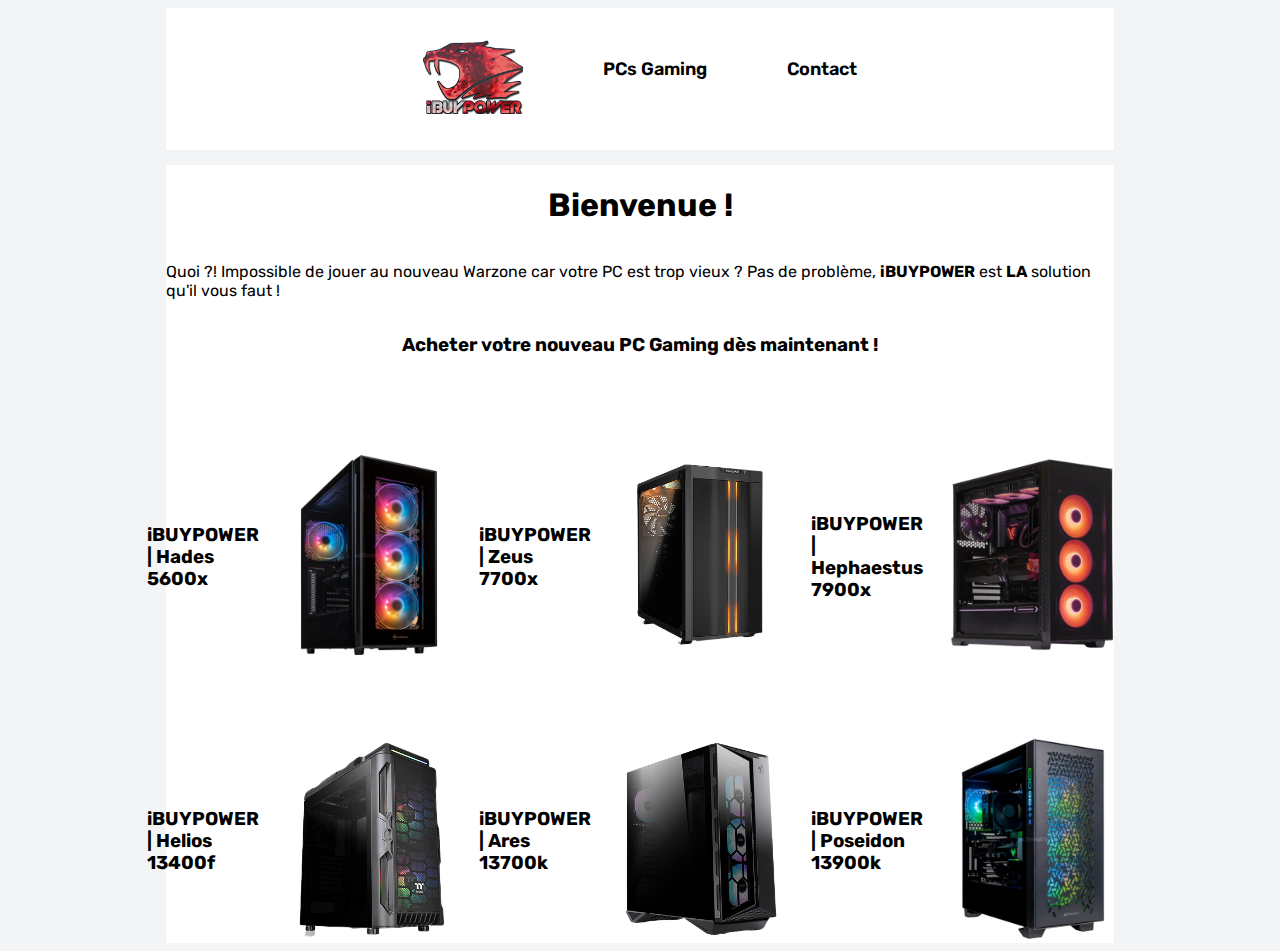
<file: index.html>
<!DOCTYPE html>
<html lang="fr">
  <head>
    <meta charset="UTF-8" />
    <meta http-equiv="X-UA-Compatible" content="IE=edge" />
    <meta name="viewport" content="width=device-width, initial-scale=1.0" />
    <meta name="description" content="NOUS SOMMES UN SUPER SITE !">
    <link rel="stylesheet" href="assets/style.css" />
    <link rel="icon" type="image/x-icon" href="assets/assets/img/favicon.ico">
    <title>
      iBUYPOWER | PC Gaming, PC et ordinateurs portables personnalisés
    </title>
  </head>

  <body>
    <div class="navbar">
      <a class="navbar-img" href="index.html"
        ><img src="assets/img/logo.png" alt="logo ibuypower"
      /></a>
      <a class="nav-item" href="products.html">
        <p>PCs Gaming</p>
      </a>
      <a class="nav-item" href="contact.html">
        <p>Contact</p>
      </a>
    </div>
    <div class="container">
      <h1>Bienvenue !</h1>
      <p>
        Quoi ?! Impossible de jouer au nouveau Warzone car votre PC est trop
        vieux ? Pas de problème, <b>iBUYPOWER</b> est <b>LA</b> solution qu'il
        vous faut !
      </p>

      <h3>Acheter votre nouveau PC Gaming dès maintenant !</h3>

      <div class="container-img-pc">
        <h3>iBUYPOWER | Hades 5600x</h3>
        <a href="products.html#Hades"><img src="assets/img/Hades.png" alt="PC Hades" /></a>
        <h3>iBUYPOWER | Zeus 7700x</h3>
        <a href="products.html#Zeus"><img src="assets/img/Zeus.png" alt="PC Zeus" /></a>
        <h3>iBUYPOWER | Hephaestus 7900x</h3>
        <a href="products.html#Hephaestus"
          ><img src="assets/img/Hephaestus.png" alt="PC Ares"/></a>
      </div>
      <div class="container-img-pc">
        <h3>iBUYPOWER | Helios 13400f</h3>
        <a href="products.html#Helios"><img src="assets/img/Helios.png" alt="PC Hades" /></a>
        <h3>iBUYPOWER | Ares 13700k</h3>
        <a href="products.html#Ares"><img src="assets/img/Ares.png" alt="PC Zeus" /></a>
        <h3>iBUYPOWER | Poseidon 13900k</h3>
        <a href="products.html#Poseidon"
          ><img src="assets/img/Poseidon.png" alt="PC Poseidon"
        /></a>
      </div>
    </div>
  </body>
</html>
</file>
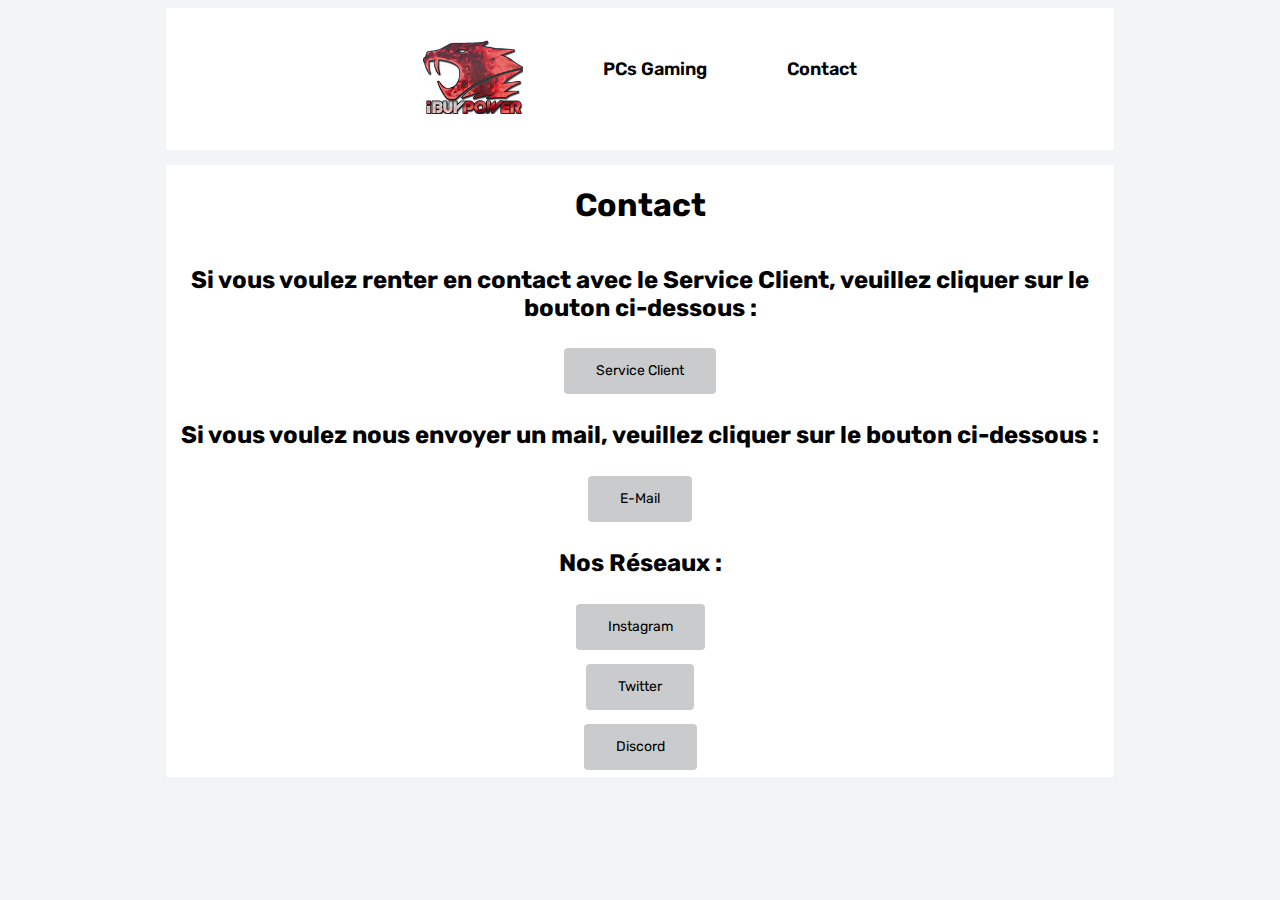
<file: contact.html>
<!DOCTYPE html>
<html lang="fr">
    <head>
        <meta charset="UTF-8" />
        <meta http-equiv="X-UA-Compatible" content="IE=edge" />
        <meta name="viewport" content="width=device-width, initial-scale=1.0" />
        <meta name="description" content="NOUS SOMMES UN SUPER SITE !" />
        <link rel="stylesheet" href="assets/style.css" />
        <link rel="icon" type="image/x-icon" href="assets/img/favicon.ico" />
        <title>
            iBUYPOWER | PC Gaming, PC et ordinateurs portables personnalisés
        </title>
    </head>

    <body>
        <div class="navbar">
            <a class="navbar-img" href="index.html"
                ><img src="assets/img/logo.png" alt="logo ibuypower"
            /></a>
            <a class="nav-item" href="products.html">
                <p>PCs Gaming</p>
            </a>
            <a class="nav-item" href="contact.html">
                <p>Contact</p>
            </a>
        </div>
        <div class="container">
            <div class="container-btn">
                <h1>
					Contact
				</h1>
                <h2>
                    Si vous voulez renter en contact avec le Service Client,
                    veuillez cliquer sur le bouton ci-dessous :
                </h2>
                <a href="#"><button class="button">Service Client</button></a>
                <h2>
                    Si vous voulez nous envoyer un mail, veuillez cliquer sur le
                    bouton ci-dessous :
                </h2>
                <a href="#"><button class="button">E-Mail</button></a>

                <h2>Nos Réseaux :</h2>

                <a href="https://www.instagram.com/ibuypower/?hl=fr"
                    ><button class="button">Instagram</button></a
                >
                <a href="https://twitter.com/iBUYPOWER?s=20"
                    ><button class="button">Twitter</button></a
                >
                <a href="discord.gg/iBUYPOWER"
                    ><button class="button">Discord</button></a
                >
            </div>
        </div>
    </body>
</html>
</file>
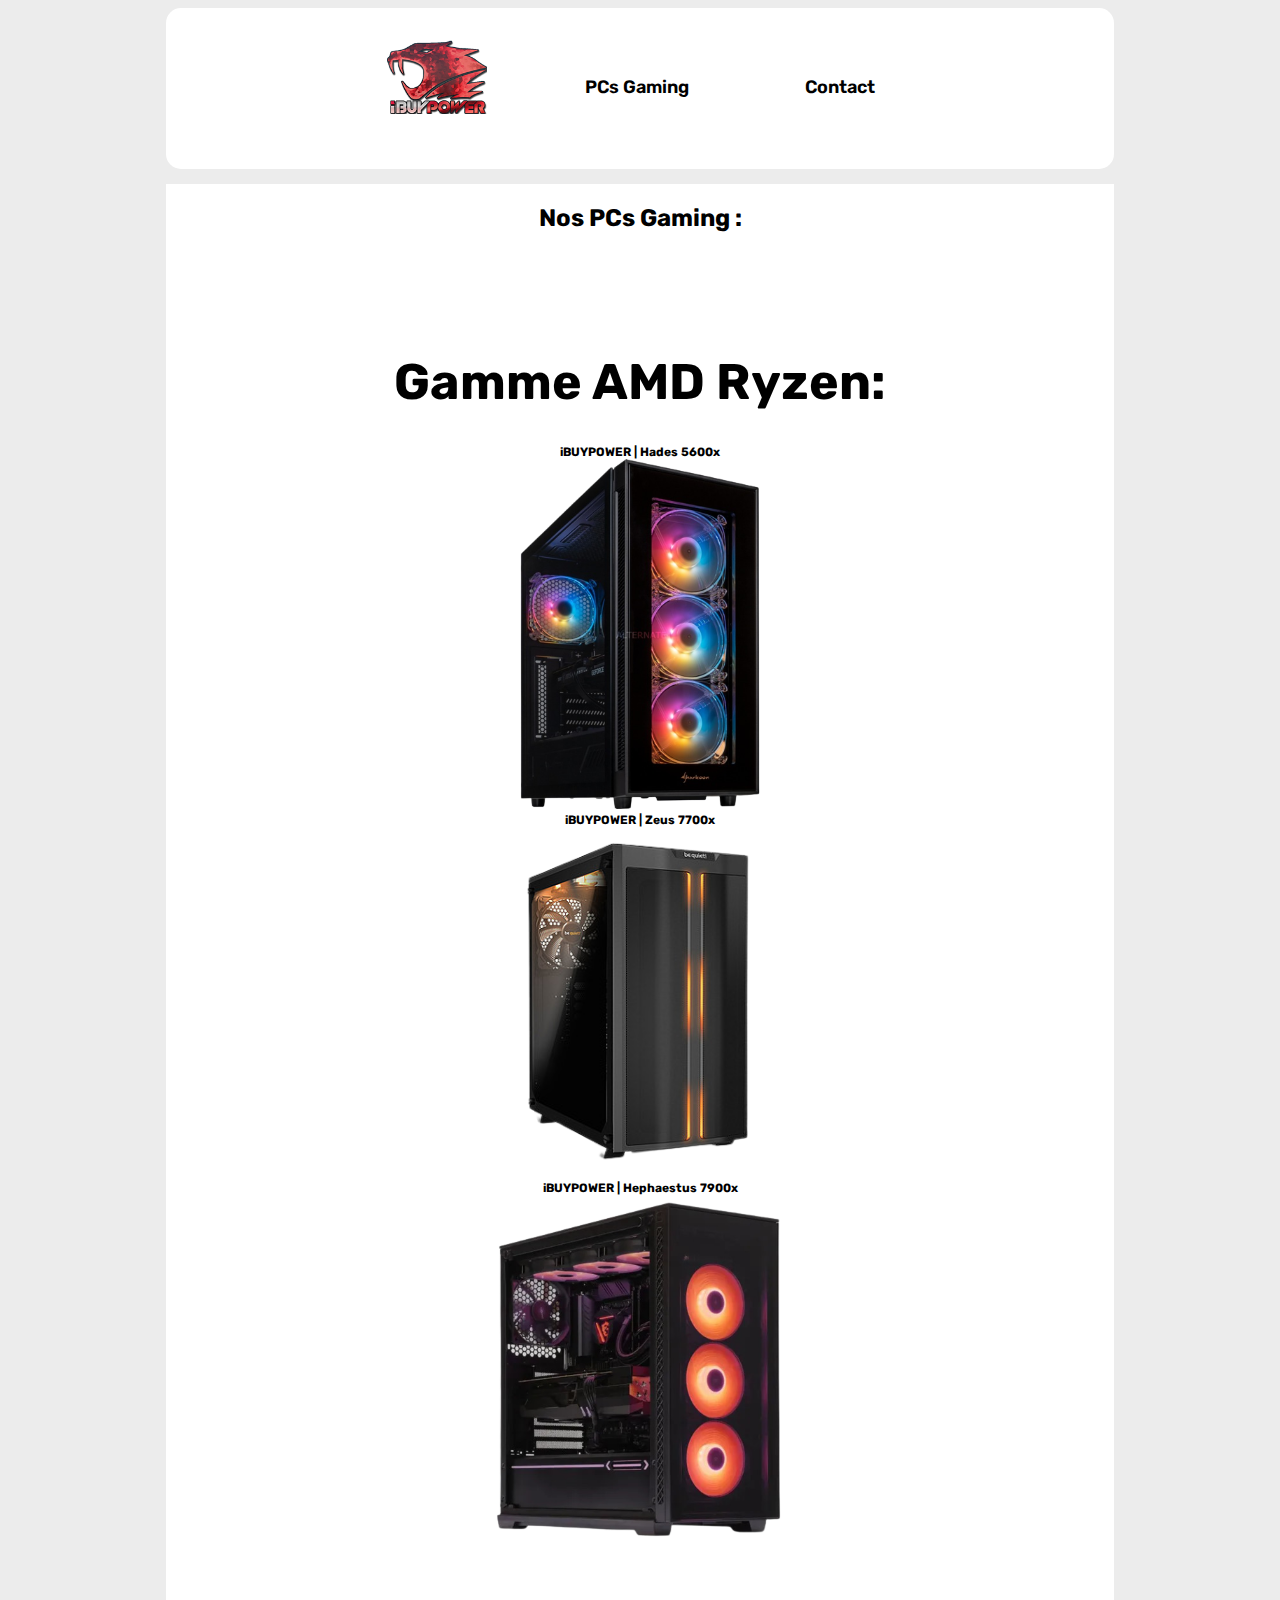
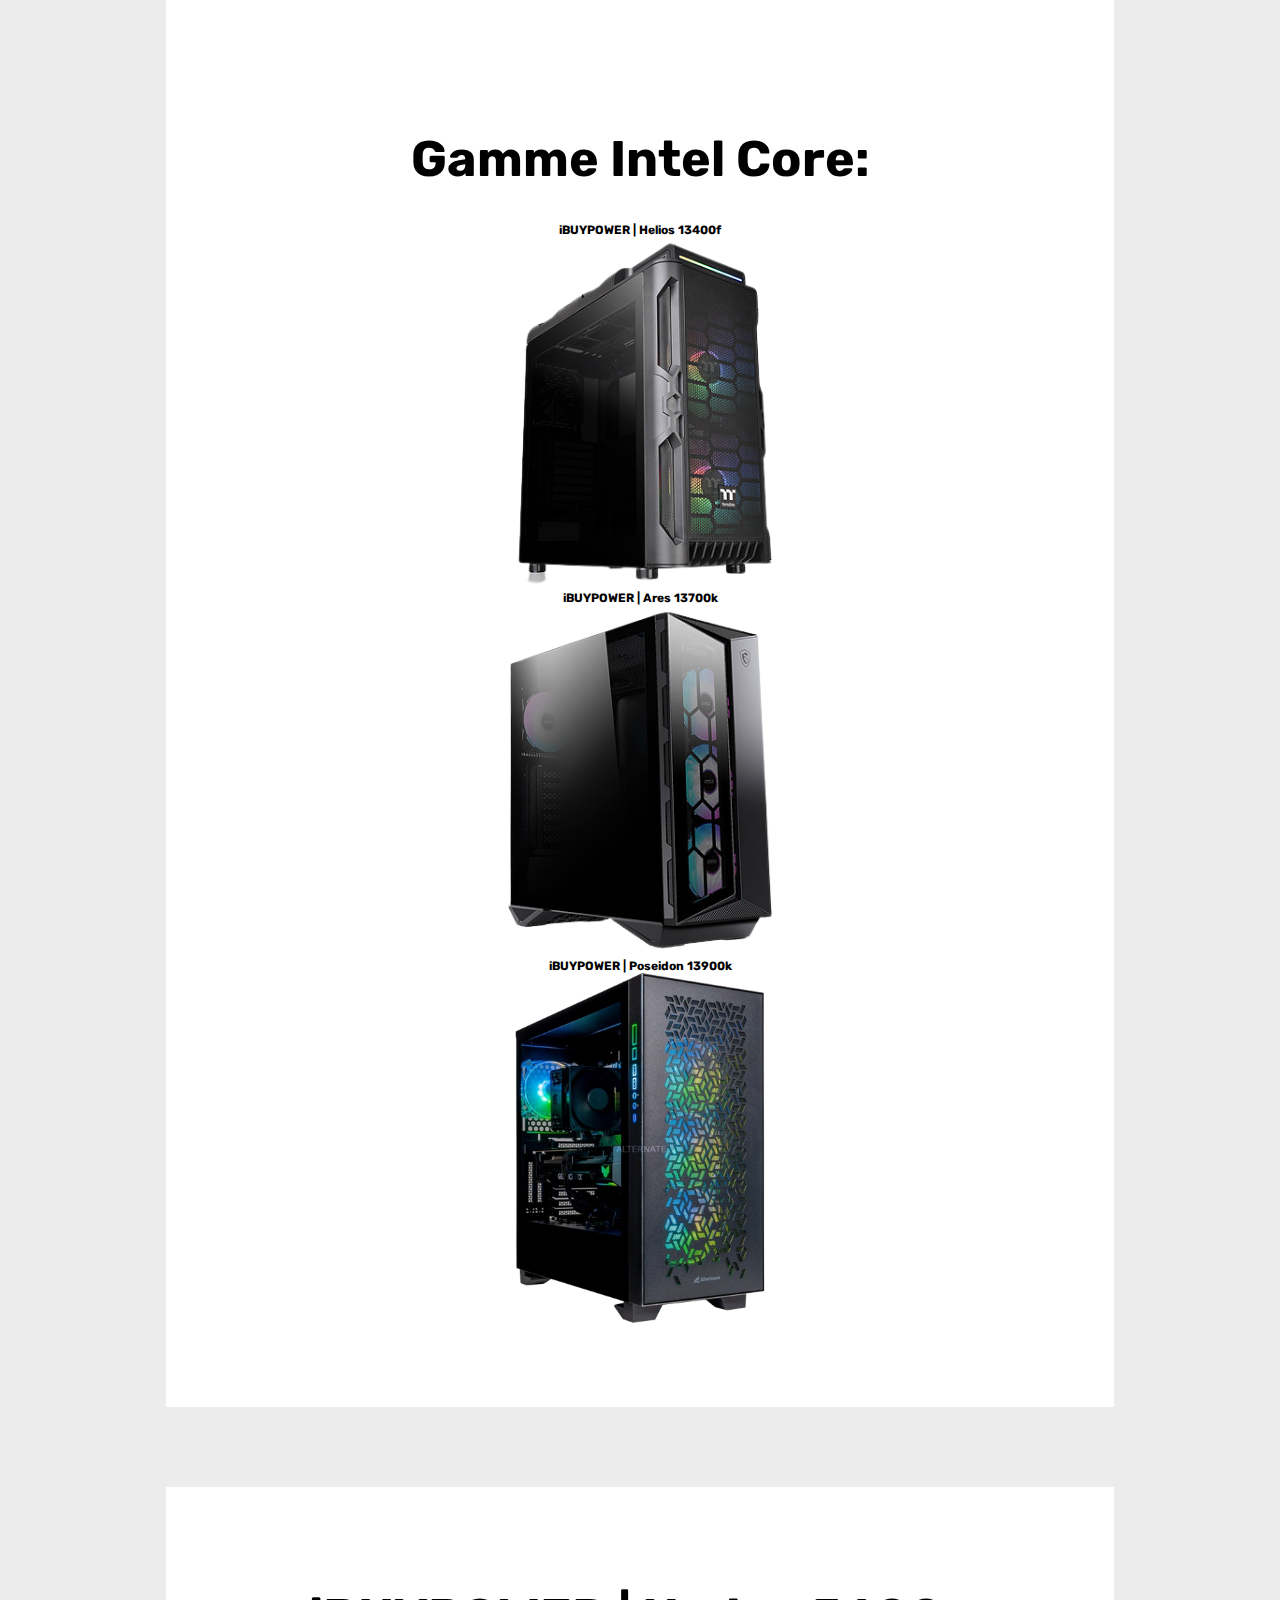
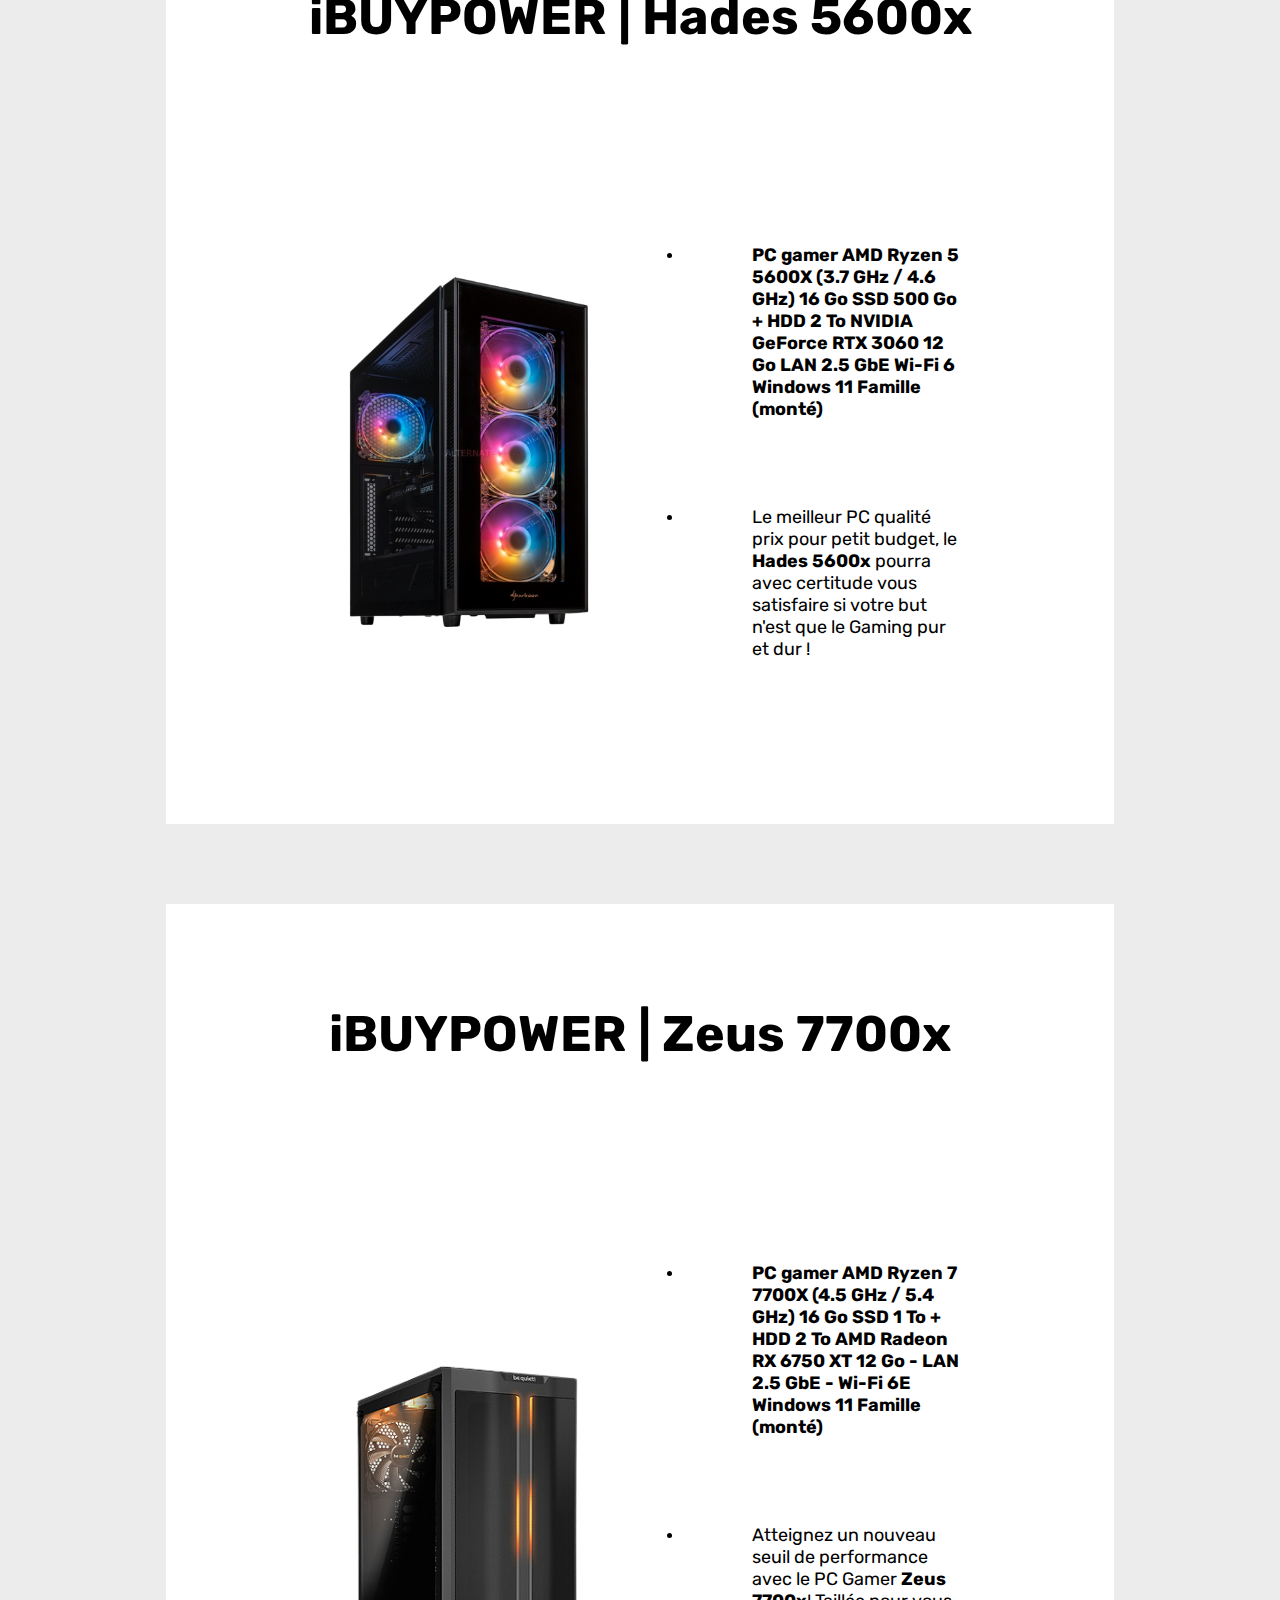
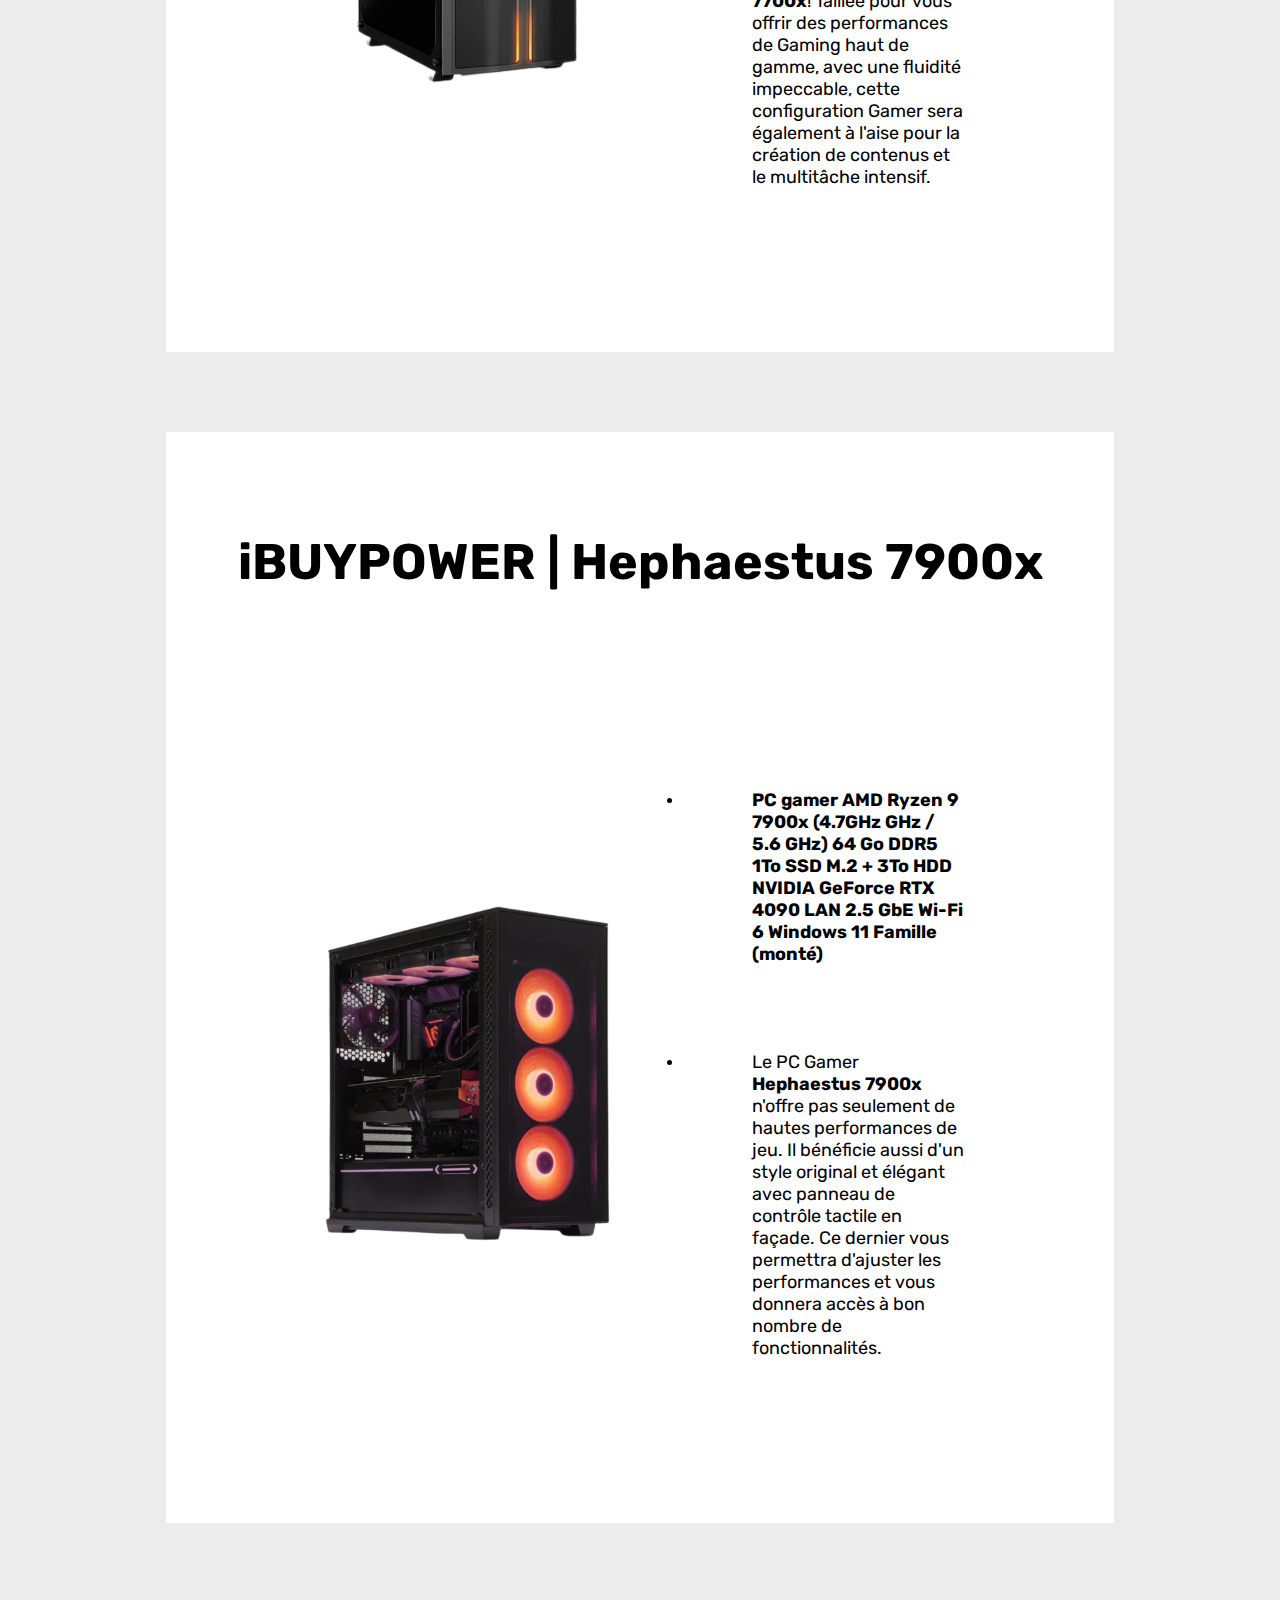
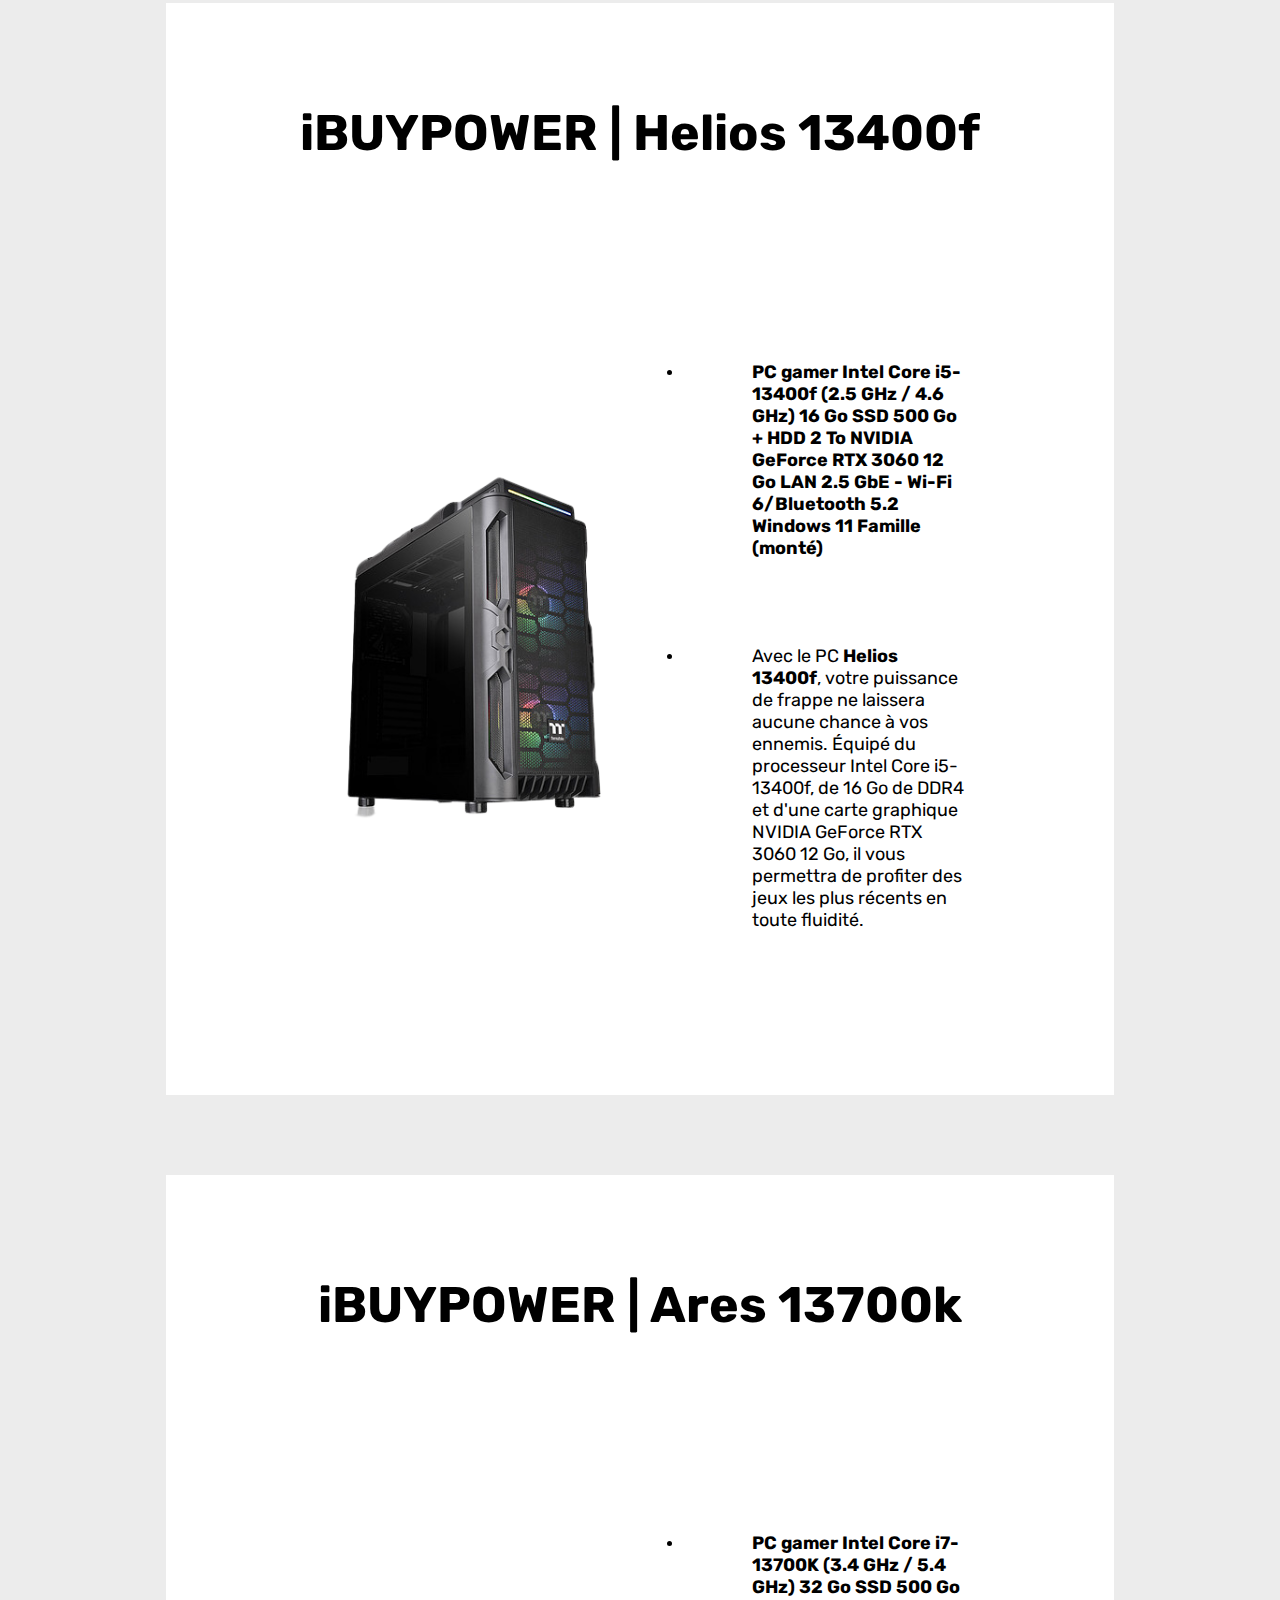
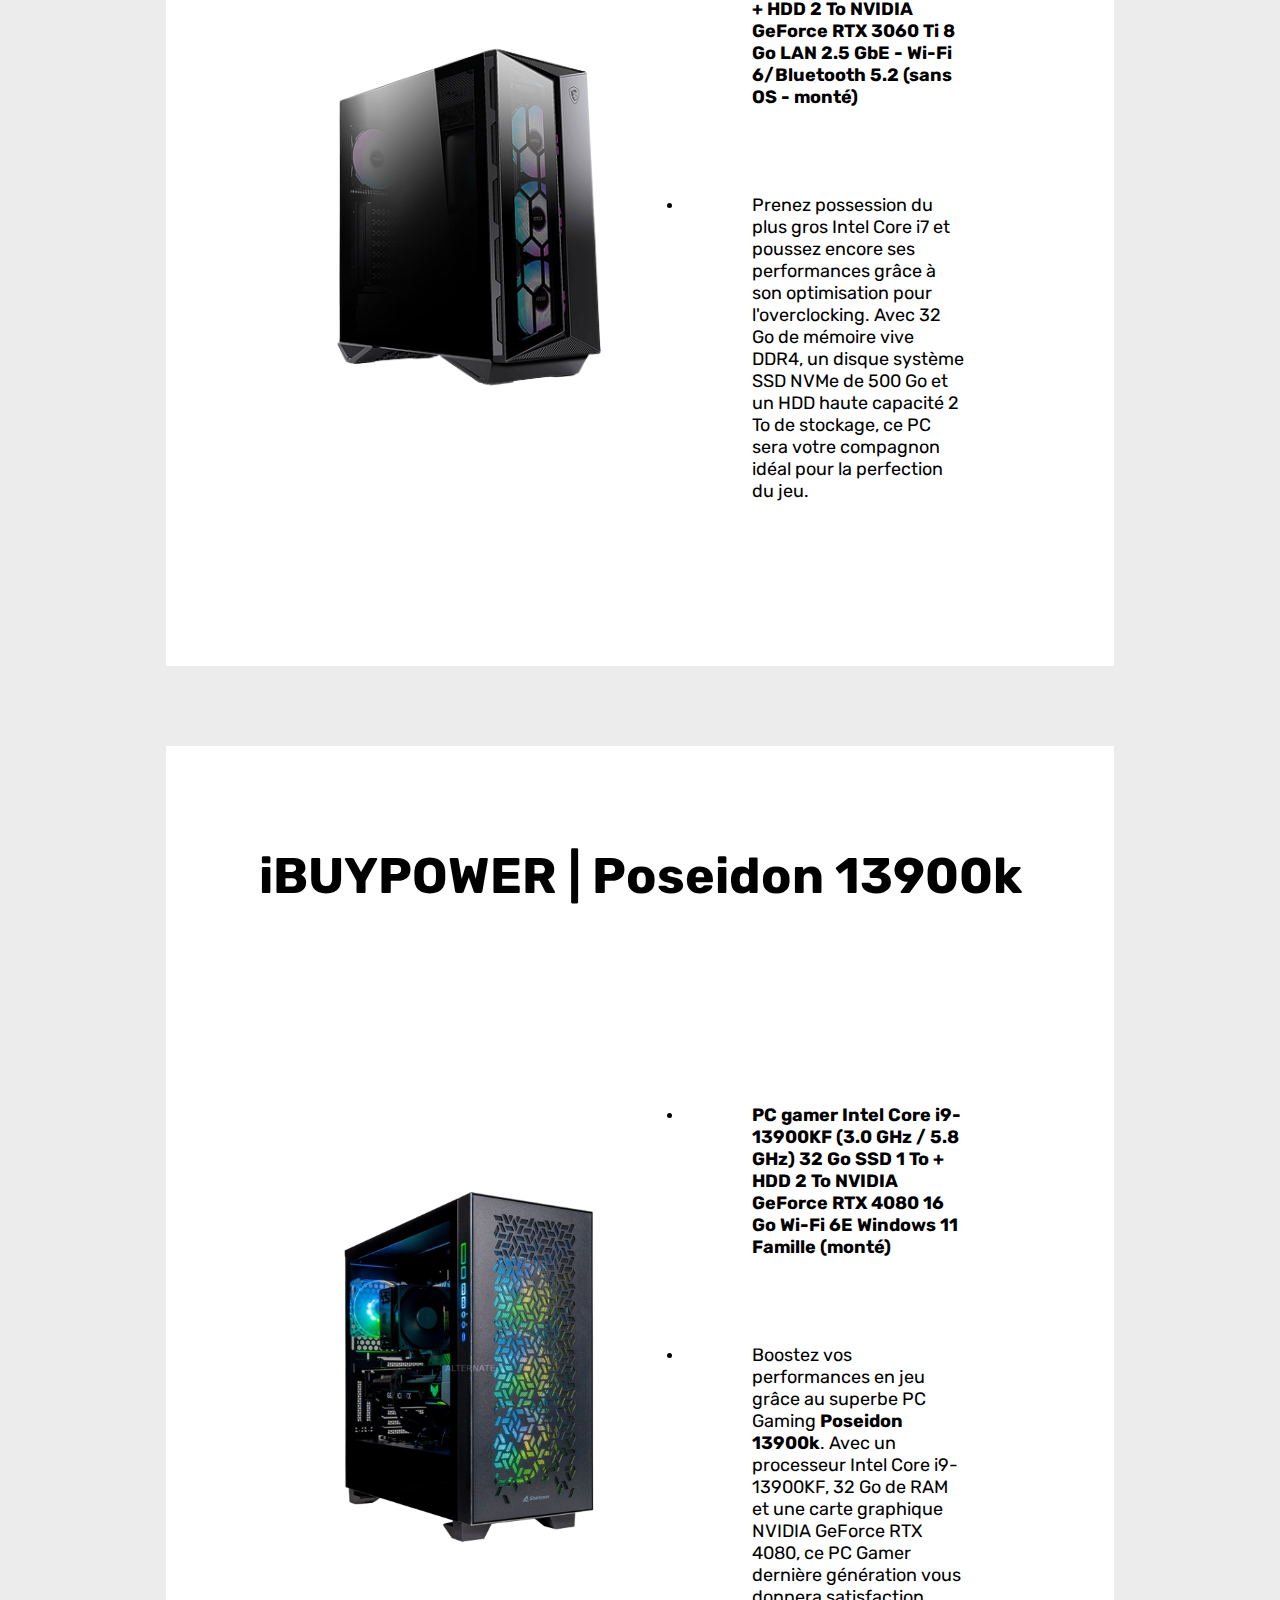
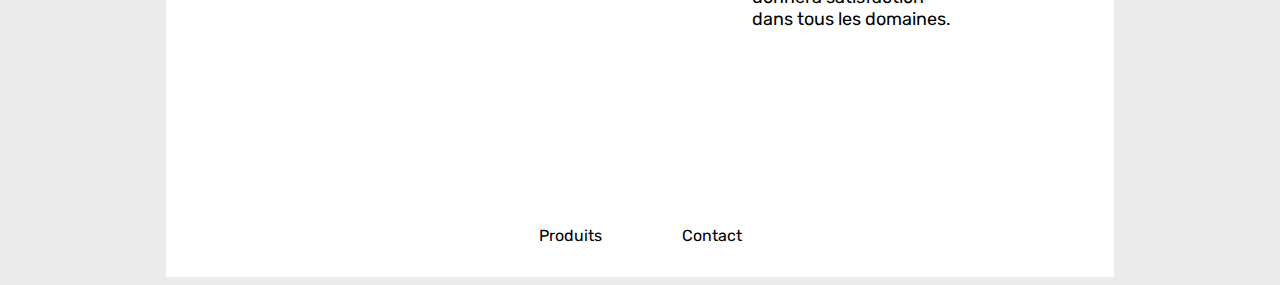
<file: products.html>
<!DOCTYPE html>
<html lang="fr">
    <head>
        <meta charset="UTF-8" />
        <meta http-equiv="X-UA-Compatible" content="IE=edge" />
        <meta name="viewport" content="width=device-width, initial-scale=1.0" />
        <meta
            name="description"
            content="PC GAMING ULTRA GAMER IBUYPOWER LDLC NZXT TOPACHAT"
        />
        <meta
            property="og:title"
            content="iBUYPOWER | PC Gaming et Streaming"
        />
        <meta
            property="og:description"
            content="Vente de PC Gaming et Streaming"
        />
        <meta property="og:type" content="website" />
        <meta
            property="og:url"
            content="http://4tt201.etu.straph.be/products.html"
        />
        <meta property="og:image" content="assets/img/favicon.ico" />
        <link rel="stylesheet" href="assets/css/style.css" />
        <link
            rel="icon"
            type="image/x-icon"
            href="assets/assets/img/favicon.ico"
        />
        <script src="assets/js/script.js"></script>
        <title>iBUYPOWER | PC Gaming et Streaming</title>
    </head>
    <body>
        <header>
            <section id="progress">
                <span id="progress-value">&#x1F815;</span>
            </section>
            <nav>
                <a class="navbar-img" href="index.html"
                    ><img src="assets/img/logo.png" alt="logo ibuypower"
                /></a>
                <a class="nav-item" href="products.html">
                    <p>PCs Gaming</p>
                </a>
                <a class="nav-item" href="contact.html">
                    <p>Contact</p>
                </a>
            </nav>
        </header>
        <section class="container-products">
            <h2>Nos PCs Gaming :</h2>

            <h1>Gamme AMD Ryzen:</h1>
            <section class="container-pc">
                <h3>iBUYPOWER | Hades 5600x</h3>
                <a href="#Hades"
                    ><img src="assets/img/Hades.png" alt="PC Hades"
                /></a>
                <h3>iBUYPOWER | Zeus 7700x</h3>
                <a href="#Zeus"
                    ><img src="assets/img/Zeus.png" alt="PC Zeus"
                /></a>
                <h3>iBUYPOWER | Hephaestus 7900x</h3>
                <a href="#Hephaestus"
                    ><img src="assets/img/Hephaestus.png" alt="PC Hephaestus"
                /></a>
            </section>
            <h1>Gamme Intel Core:</h1>
            <section class="container-pc">
                <h3>iBUYPOWER | Helios 13400f</h3>
                <a href="#Helios"
                    ><img src="assets/img/Helios.png" alt="PC Helios"
                /></a>
                <h3>iBUYPOWER | Ares 13700k</h3>
                <a href="#Ares"
                    ><img src="assets/img/Ares.png" alt="PC Ares"
                /></a>
                <h3>iBUYPOWER | Poseidon 13900k</h3>
                <a href="#Poseidon"
                    ><img src="assets/img/Poseidon.png" alt="PC Poseidon"
                /></a>
            </section>
        </section>
        <div class="product-page">
            <section class="br"></section>

            <section class="container-products">
                <h1>iBUYPOWER | Hades 5600x</h1>
                <section id="Hades">
                    <img
                        src="assets/img/Hades.png"
                        alt="PC GAMER HADES DE OUF PUTAIN"
                    />
                    <ul>
                        <li>
                            <p>
                                <b>
                                    PC gamer AMD Ryzen 5 5600X (3.7 GHz / 4.6
                                    GHz) 16 Go SSD 500 Go + HDD 2 To NVIDIA
                                    GeForce RTX 3060 12 Go LAN 2.5 GbE Wi-Fi 6
                                    Windows 11 Famille (monté)
                                </b>
                            </p>
                        </li>
                        <li>
                            <p>
                                Le meilleur PC qualité prix pour petit budget,
                                le
                                <b>Hades 5600x</b> pourra avec certitude vous
                                satisfaire si votre but n'est que le Gaming pur
                                et dur !
                            </p>
                        </li>
                    </ul>
                </section>
            </section>

            <section class="br"></section>

            <section class="container-products">
                <h1>iBUYPOWER | Zeus 7700x</h1>
                <section id="Zeus">
                    <img
                        src="assets/img/Zeus.png"
                        alt="PC GAMER HADES DE OUF PUTAIN"
                    />
                    <ul>
                        <li>
                            <p>
                                <b>
                                    PC gamer AMD Ryzen 7 7700X (4.5 GHz / 5.4
                                    GHz) 16 Go SSD 1 To + HDD 2 To AMD Radeon RX
                                    6750 XT 12 Go - LAN 2.5 GbE - Wi-Fi 6E
                                    Windows 11 Famille (monté)
                                </b>
                            </p>
                        </li>
                        <li>
                            <p>
                                Atteignez un nouveau seuil de performance avec
                                le PC Gamer
                                <b>Zeus 7700x</b>! Taillée pour vous offrir des
                                performances de Gaming haut de gamme, avec une
                                fluidité impeccable, cette configuration Gamer
                                sera également à l'aise pour la création de
                                contenus et le multitâche intensif.
                            </p>
                        </li>
                    </ul>
                </section>
            </section>

            <section class="br"></section>

            <section class="container-products">
                <h1>iBUYPOWER | Hephaestus 7900x</h1>
                <section id="Hephaestus">
                    <img
                        src="assets/img/Hephaestus.png"
                        alt="PC GAMER HADES DE OUF PUTAIN"
                    />
                    <ul>
                        <li>
                            <p>
                                <b>
                                    PC gamer AMD Ryzen 9 7900x (4.7GHz GHz / 5.6
                                    GHz) 64 Go DDR5 1To SSD M.2 + 3To HDD NVIDIA
                                    GeForce RTX 4090 LAN 2.5 GbE Wi-Fi 6 Windows
                                    11 Famille (monté)
                                </b>
                            </p>
                        </li>
                        <li>
                            <p>
                                Le PC Gamer <b>Hephaestus 7900x</b> n'offre pas
                                seulement de hautes performances de jeu. Il
                                bénéficie aussi d'un style original et élégant
                                avec panneau de contrôle tactile en façade. Ce
                                dernier vous permettra d'ajuster les
                                performances et vous donnera accès à bon nombre
                                de fonctionnalités.
                            </p>
                        </li>
                    </ul>
                </section>
            </section>

            <section class="br"></section>

            <section class="container-products">
                <h1>iBUYPOWER | Helios 13400f</h1>
                <section id="Helios">
                    <img
                        src="assets/img/Helios.png"
                        alt="PC GAMER HADES DE OUF PUTAIN"
                    />
                    <ul>
                        <li>
                            <p>
                                <b>
                                    PC gamer Intel Core i5-13400f (2.5 GHz / 4.6
                                    GHz) 16 Go SSD 500 Go + HDD 2 To NVIDIA
                                    GeForce RTX 3060 12 Go LAN 2.5 GbE - Wi-Fi
                                    6/Bluetooth 5.2 Windows 11 Famille (monté)
                                </b>
                            </p>
                        </li>
                        <li>
                            <p>
                                Avec le PC <b>Helios 13400f</b>, votre puissance
                                de frappe ne laissera aucune chance à vos
                                ennemis. Équipé du processeur Intel Core
                                i5-13400f, de 16 Go de DDR4 et d'une carte
                                graphique NVIDIA GeForce RTX 3060 12 Go, il vous
                                permettra de profiter des jeux les plus récents
                                en toute fluidité.
                            </p>
                        </li>
                    </ul>
                </section>
            </section>

            <section class="br"></section>

            <section class="container-products">
                <h1>iBUYPOWER | Ares 13700k</h1>
                <section id="Ares">
                    <img
                        src="assets/img/Ares.png"
                        alt="PC GAMER HADES DE OUF PUTAIN"
                    />
                    <ul>
                        <li>
                            <p>
                                <b>
                                    PC gamer Intel Core i7-13700K (3.4 GHz / 5.4
                                    GHz) 32 Go SSD 500 Go + HDD 2 To NVIDIA
                                    GeForce RTX 3060 Ti 8 Go LAN 2.5 GbE - Wi-Fi
                                    6/Bluetooth 5.2 (sans OS - monté)
                                </b>
                            </p>
                        </li>
                        <li>
                            <p>
                                Prenez possession du plus gros Intel Core i7 et
                                poussez encore ses performances grâce à son
                                optimisation pour l'overclocking. Avec 32 Go de
                                mémoire vive DDR4, un disque système SSD NVMe de
                                500 Go et un HDD haute capacité 2 To de
                                stockage, ce PC sera votre compagnon idéal pour
                                la perfection du jeu.
                            </p>
                        </li>
                    </ul>
                </section>
            </section>

            <section class="br"></section>

            <section class="container-products">
                <h1>iBUYPOWER | Poseidon 13900k</h1>
                <section id="Poseidon">
                    <img
                        src="assets/img/Poseidon.png"
                        alt="PC GAMER HADES DE OUF PUTAIN"
                    />
                    <ul>
                        <li>
                            <p>
                                <b>
                                    PC gamer Intel Core i9-13900KF (3.0 GHz /
                                    5.8 GHz) 32 Go SSD 1 To + HDD 2 To NVIDIA
                                    GeForce RTX 4080 16 Go Wi-Fi 6E Windows 11
                                    Famille (monté)
                                </b>
                            </p>
                        </li>
                        <li>
                            <p>
                                Boostez vos performances en jeu grâce au superbe
                                PC Gaming
                                <b>Poseidon 13900k</b>. Avec un processeur Intel
                                Core i9-13900KF, 32 Go de RAM et une carte
                                graphique NVIDIA GeForce RTX 4080, ce PC Gamer
                                dernière génération vous donnera satisfaction
                                dans tous les domaines.
                            </p>
                        </li>
                    </ul>
                </section>
            </section>
        </div>
        <footer>
            <a href="/products.html">Produits</a>
            <a href="/contact.html">Contact</a>
        </footer>
    </body>
</html>
</file>
<file: assets/style.css>
@import url("https://fonts.googleapis.com/css2?family=Rubik&display=swap");

* {
    font-family: "Rubik", sans-serif;
    text-decoration: none;
    color: #000;
}
html{
    scroll-behavior: smooth;
}
body {
    background: #f3f4f5;
}

.navbar {
    display: flex;
    justify-content: center;
    align-content: center;
    gap: 5em;
    padding: 32px 0px;
    background-color: #ffffff;
    width: 75%;
    margin: auto;
}

.navbar-img > img {
    width: 100px;
}

.nav-item {
    font-size: large;
    font-weight: 600;
}

.nav-item::after {
    content: "";
    display: block;
    position: relative;
    width: 100%;
    height: 3px;
    background: red;
    transform: scaleX(0);
    transition: transform 0.1s ease-in-out;
}

.nav-item:hover::after {
    transform: scaleX(1);
}






.container {
    background-color: #ffffff;
    width: 75%;
    margin: auto;
    margin-top: 15px;
    display: flex;
    flex-direction: column;
    align-items: center;
}

.container-products {
    background-color: #ffffff;
    width: 75%;
    margin: auto;
    margin-top: 15px;
    display: flex;
    flex-direction: column;
    align-items: center;
}

.container-products > h1 {
    justify-self: flex-start;
    margin-top: 2em;
}


.container-img-pc {
    display: flex;
    flex-direction: row;
    align-items: center;
    gap: 10px;
    margin-top: 5em;
}

.container-img-pc img {
    width: 200px;
}

.container-pc{
    display: flex;
    flex-direction: column;
    align-items: center;
    margin-bottom: 5em;
}

.container-pc img{
    width: 350px;
}

.container-products-pc{
    display: flex;
}




.br{
    margin-top: 5em;
    margin-bottom: 5em;
}





.button{
    padding: 16px 32px;
    background-color: #CACBCD;
    border-radius: 4px;
    text-align: center;
    font-size: 14px;
    line-height: 14px;
    transition: 0.35s;
    border: none;
}
.button:hover{
    background-color: red;
    color: white;
}

.container-btn{
    text-align: center;
    display: flex;
    justify-content: center;
    align-items: center;
    flex-direction: column;
}

.container-btn a{
    margin: 7px;
}




#progress {
    position: fixed;
    bottom: 20px;
    right: 10px;
    height: 70px;
    width: 70px;
    display: none;
    place-items: center;
    border-radius: 50%;
    box-shadow: 0 0 10px rgba(0, 0, 0, 0.2);
    cursor: pointer;
  }
  #progress-value {
    display: block;
    height: calc(100% - 15px);
    width: calc(100% - 15px);
    background-color: #ffffff;
    border-radius: 50%;
    display: grid;
    place-items: center;
    font-size: 35px;
    color: #001a2e;
  }






#Hades {
    display: flex;
    align-items: center;
    padding: 5em;
}

#Hades img{
    width: 350px;
    margin-left: 3em;
}

#Hades p{
    margin: 50px;
    font-size: large;
}





#Zeus {
    display: flex;
    align-items: center;
    padding: 5em;
}

#Zeus img{
    width: 350px;
    margin-left: 3em;
}

#Zeus p{
    margin: 50px;
    font-size: large;
}





#Hephaestus {
    display: flex;
    align-items: center;
    padding: 5em;
}

#Hephaestus img{
    width: 350px;
    margin-left: 3em;
}

#Hephaestus p{
    margin: 50px;
    font-size: large;
}





#Helios {
    display: flex;
    align-items: center;
    padding: 5em;
}

#Helios img{
    width: 350px;
    margin-left: 3em;
}

#Helios p{
    margin: 50px;
    font-size: large;
}





#Ares {
    display: flex;
    align-items: center;
    padding: 5em;
}

#Ares img{
    width: 350px;
    margin-left: 3em;
}

#Ares p{
    margin: 50px;
    font-size: large;
}





#Poseidon {
    display: flex;
    align-items: center;
    padding: 5em;
}

#Poseidon img{
    width: 350px;
    margin-left: 3em;
}

#Poseidon p{
    margin: 50px;
    font-size: large;
}
</file>
<file: assets/css/style.css>
@import url("https://fonts.googleapis.com/css2?family=Rubik&display=swap");

* {
    font-family: "Rubik", sans-serif;
    text-decoration: none;
    color: #000;
}
html {
    scroll-behavior: smooth;
}
body {
    background: #ececec;
}

nav {
    display: flex;
    justify-content: center;
    align-content: center;
    gap: 5em;
    padding: 32px 0px;
    background-color: #ffffff;
    width: 75%;
    margin: auto;
    border-radius: 15px;
}
#imglogo {
    width: 75px;
}

.nav-item {
    font-size: large;
    font-weight: 600;
}

.nav-item::after {
    content: "";
    display: block;
    position: relative;
    width: 100%;
    height: 3px;
    background: red;
    transform: scaleX(0);
    transition: transform 0.1s ease-in-out;
}

.nav-item:hover::after {
    transform: scaleX(1);
}

.container {
    background-color: #ffffff;
    width: 75%;
    margin: auto;
    margin-top: 15px;
    display: flex;
    flex-direction: column;
    align-items: center;
    border-radius: 15px;
}

.container-products {
    background-color: #ffffff;
    width: 75%;
    margin: auto;
    margin-top: 15px;
    display: flex;
    flex-direction: column;
    align-items: center;
}

.container-products > h1 {
    justify-self: flex-start;
    margin-top: 2em;
}

.container-products > li {
    align-items: center;
    margin-top: 2em;
}

.container-img-pc {
    display: flex;
    flex-direction: row;
    align-items: center;
    gap: 10px;
    margin-top: 5em;
    padding: 2.3em; /* <-- ajoute de l'espace intérieur */
}

.container-img-pc img {
    width: 200px;
}

.container-pc {
    display: flex;
    flex-direction: column;
    align-items: center;
    margin-bottom: 5em;
}

.container-pc img {
    width: 350px;
}

.container-products-pc {
    display: flex;
}

.br {
    margin-top: 5em;
    margin-bottom: 5em;
}

.button {
    padding: 16px 32px;
    background-color: #cacbcd;
    border-radius: 4px;
    text-align: center;
    font-size: 14px;
    line-height: 14px;
    transition: 0.35s;
    border: none;
    width: 150px;
}
.button:hover {
    background-color: rgba(255, 0, 0, 0.712);
    color: white;
}

.container-btn {
    text-align: center;
    display: flex;
    justify-content: center;
    align-items: center;
    flex-direction: column;
}

.container-btn a {
    margin: 7px;
}

#progress {
    position: fixed;
    bottom: 20px;
    right: 10px;
    height: 70px;
    width: 70px;
    display: none;
    place-items: center;
    border-radius: 50%;
    box-shadow: 0 0 10px rgba(0, 0, 0, 0.2);
    cursor: pointer;
}
#progress-value {
    display: block;
    height: calc(100% - 15px);
    width: calc(100% - 15px);
    background-color: #ffffff;
    border-radius: 50%;
    display: grid;
    place-items: center;
    font-size: 35px;
    color: #001a2e;
}

footer {
    display: flex;
    justify-content: center;
    align-content: center;
    gap: 5em;
    padding: 32px 0px;
    background-color: #ffffff;
    width: 75%;
    margin: auto;
}

.footer-item {
    font-size: large;
}

.footer-item::after {
    content: "";
    display: block;
    position: relative;
    width: 100%;
    height: 3px;
    background: red;
    transform: scaleX(0);
    transition: transform 0.1s ease-in-out;
}

.footer-item:hover::after {
    transform: scaleX(1);
}

hr {
    height: 2px;
    width: 70%;
    margin-top: 50px;
    background-color: gray;
    border: none;
}

img {
    background: none;
}
#Hades {
    display: flex;
    align-items: center;
    padding: 5em;
}

#Hades img {
    width: 350px;
    margin-left: 3em;
}

#Hades p {
    margin: 50px;
    font-size: large;
}

#Zeus {
    display: flex;
    align-items: center;
    padding: 5em;
}

#Zeus img {
    width: 350px;
    margin-left: 3em;
}

#Zeus p {
    margin: 50px;
    font-size: large;
}

#Hephaestus {
    display: flex;
    align-items: center;
    padding: 5em;
}

#Hephaestus img {
    width: 350px;
    margin-left: 3em;
}

#Hephaestus p {
    margin: 50px;
    font-size: large;
}

#Helios {
    display: flex;
    align-items: center;
    padding: 5em;
}

#Helios img {
    width: 350px;
    margin-left: 3em;
}

#Helios p {
    margin: 50px;
    font-size: large;
}

#Ares {
    display: flex;
    align-items: center;
    padding: 5em;
}

#Ares img {
    width: 350px;
    margin-left: 3em;
}

#Ares p {
    margin: 50px;
    font-size: large;
}

#Poseidon {
    display: flex;
    align-items: center;
    padding: 5em;
}

#Poseidon img {
    width: 350px;
    margin-left: 3em;
}

#Poseidon p {
    margin: 50px;
    font-size: large;
}

@media screen and (max-width: 780px) {
    img {
        width: 80px;
    }
    h1 {
        font-size: 30px;
    }
    h2 {
        font-size: 20px;
        padding: 1em;
    }
    p {
        font-size: 15px;
        margin: auto;
        padding: 2em;
    }
    .container-img-pc {
        margin: auto;
        padding: 2em;
        padding-top: 2em;
        display: flex;
        flex-direction: column;
    }
    .product-page {
        display: flex;
        flex-direction: column;
    }
}
@media screen and (max-width: 1280px) {
    p {
        padding: 1em;
    }
    img {
        width: 100px;
    }
    h1 {
        font-size: 50px;
    }
    h3 {
        font-size: 12px;
        margin: auto;
    }
}
</file>
